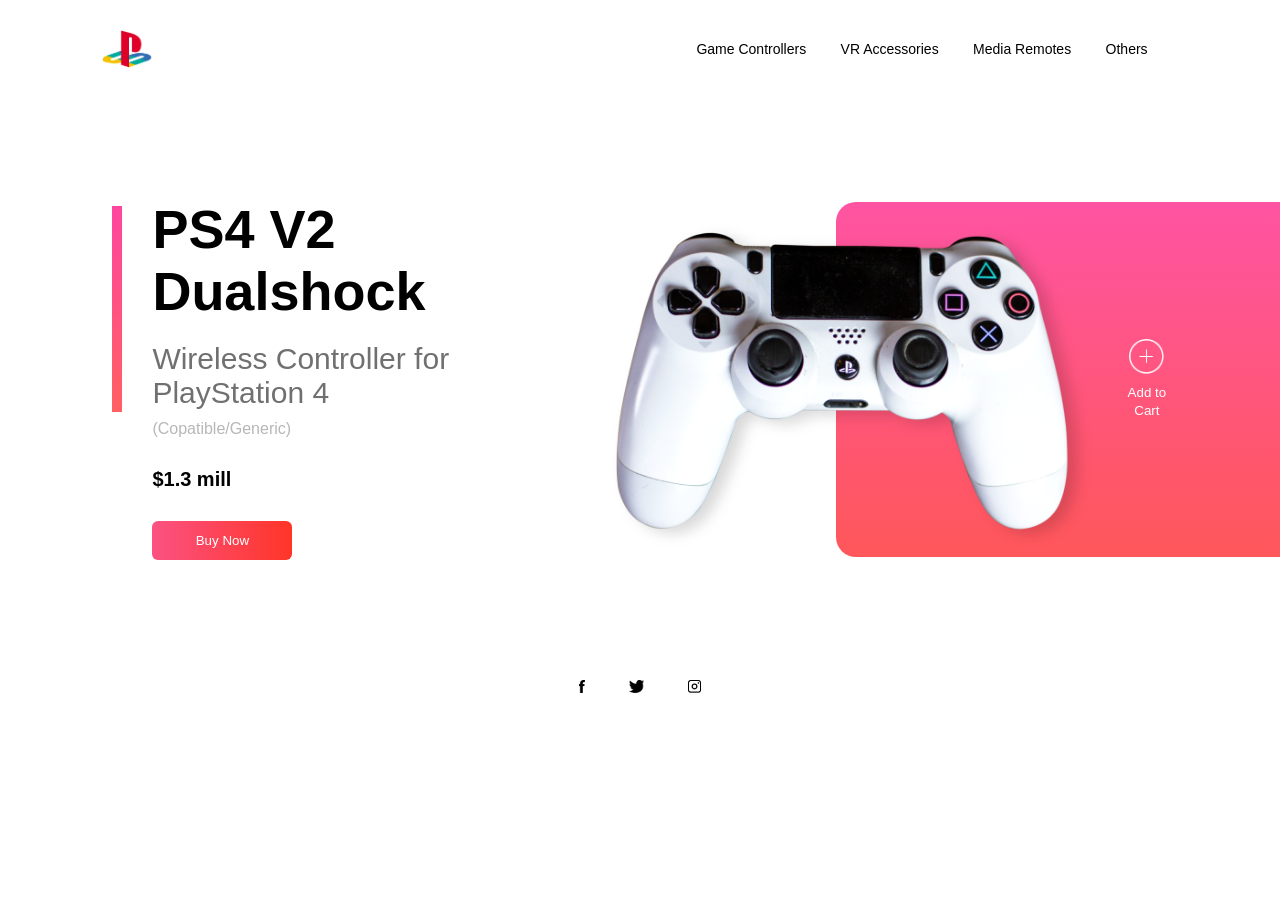
<file: index.html>
<!DOCTYPE html>
<html>
<head>
	<meta charset="utf-8">
	<meta name="viewport" content="width=device-width, initial-scale=1">
	<title>Responsive Website Design</title>
	<link rel="stylesheet" type="text/css" href="css/style.css">
	<link rel="icon" href="img/logo.png">
</head>
<body>

	<div class="container">
		<div class="navbar">
			<img src="img/logo.png" class="logo">
			<nav>
				<ul id="menuList">
					<li><a href="">Game Controllers</a></li>
					<li><a href="">VR Accessories</a></li>
					<li><a href="">Media Remotes</a></li>
					<li><a href="">Others</a></li>
				</ul>
			</nav>
			<img src="img/menu.png" class="menu-icon" onclick="togglemenu()">
		</div>

		<div class="row">
			<div class="col-1">
				<h2>PS4 V2<br>Dualshock</h2>
				<h3>Wireless Controller for PlayStation 4</h3>
				<p>(Copatible/Generic)</p>
				<h4>$1.3 mill</h4>
				<button type="button">Buy Now<img src="img/arrow.png"></button>
			</div>
			<div class="col-2">
				<img src="img/controller.png" class="controller">
				<div class="color-box"></div>
				<div class="add-btn">
					<img src="img/add.png">
					<p><small>Add to Cart</small></p>
				</div>
			</div>
		</div>

		<div class="social-links">
			<img src="img/fb.png">
			<img src="img/tw.png">
			<img src="img/ig.png">
		</div>

	</div>

	<script>
		
		var menuList = document.getElementById('menuList');

		menulist.style.maxHeight = "0px";

		function togglemenu(){

			if(menuList.style.maxHeight == "0px")
				{
					menuList.style.maxHeight = "130px";
				}
			else
				{
					menuList.style.maxHeight = "0px";
				}
		}

	</script>

</body>
</html>
</file>
<file: css/style.css>
*{
	margin: 0;
	padding: 0;
	font-family: sans-serif;
}

.container{
	width: 100%;
	min-height: 100vh;
	padding-left: 8%;
	padding-right: 8%;
	box-sizing: border-box;
	overflow: hidden;
}

.navbar{
	width: 100%;
	display: flex;
	align-items: center;
}

.logo{
	width: 50px;
	cursor: pointer;
	margin: 30px 0;
}

.menu-icon{
	width: 25px;
	cursor: pointer;
	display: none;
}

nav{
	flex: 1;
	text-align: right;
}

nav ul li{
	list-style: none;
	display: inline-block;
	margin-right: 30px;
}

nav ul li a{
	text-decoration: none;
	color: #000;
	font-size: 14px;
}

nav ul li a:hover{
	color: #ff5ea2;
}

.row{
	display: flex;
	justify-content: space-between;
	align-items: center;
	margin: 100px 0;
}

.col-1{
	flex-basis: 40%;
	position: relative;
	margin-left: 50px;
}

.col-1 h2{
	font-size: 54px;
}

.col-1 h3{
	font-size: 30px;
	color: #707070;
	font-weight: 100;
	margin: 20px 0 10px;
}

.col-1 p{
	font-size: 16px;
	color: #b7b7b7;
	#font-weight: 100;
}

.col-1 h4{
	margin: 30px 0;
	font-size: 20px;
}

button{
	width: 140px;
	border: 0;
	padding: 12px 10px;
	outline: none;
	color: #fff;
	background: linear-gradient(to right, #fb5283, #ff3527);
	border-radius: 6px;
	cursor: pointer;
	transition: width 0.5s;
}

button img{
	width: 30px;
	display: none;
}

button:hover img{
	display: block;
}

button:hover{
	width: 160px;
	display: flex;
	align-items: center;
	justify-content: space-between;
}

.col-1::after{
	content: '';
	width: 10px;
	height: 57%;
	background: linear-gradient(#ff469f, #ff6062);
	position: absolute;
	left: -40px;
	top: 8px;
}

.col-2{
	position: relative;
	flex-basis: 60%;
	display: flex;
	align-items: center;
}

.col-2 .controller{
	width: 90%;
}

.color-box{
	position: absolute;
	right: 0;
	top: 0;
	background: linear-gradient(#ff54a2, #ff575a);
	border-radius: 20px 0 0 20px;
	height: 100%;
	width: 80%;
	z-index: -1;
	transform: translateX(150px);
}

.add-btn img{
	width: 35px;
	margin-bottom: 5px;
}

.add-btn{
	text-align: center;
	color: #fff;
	cursor: pointer;
}

.social-links img{
	height: 13px;
	margin: 20px;
	cursor: pointer;
}

.social-links{
	text-align: center;
}

@media only screen and (max-width:700px){

	nav ul{
		width: 100%;
		background: linear-gradient(#ff54a2, #ff575a);
		position: absolute;
		top: 75px;
		right: 0;
		z-index: 2;
	}

	nav ul li{
		display: block;
		margin-top: 10px;
		margin-bottom: 10px;
	}
	
	nav ul li a{
		color: #fff;
	}

	.menu-icon{
		display: block;
	}

	#menuList{
		overflow: hidden;
		transition: 0.5s;
	}

	.row{
		flex-direction: column-reverse;
		margin: 50px 0;
	}

	.col-2{
		flex-basis: 100%;
		margin-bottom: 50px;
	}

	.col-2 .controller{
		width: 77%;
	}

	.color-box{
		transform: translateX(75px);
	}

	.col-1{
		flex-basis: 100%;
	}

	.col-1 h2{
		font-size: 35px;
	}

	.col-1 h3{
		font-size: 15px;
	}
}
</file>
